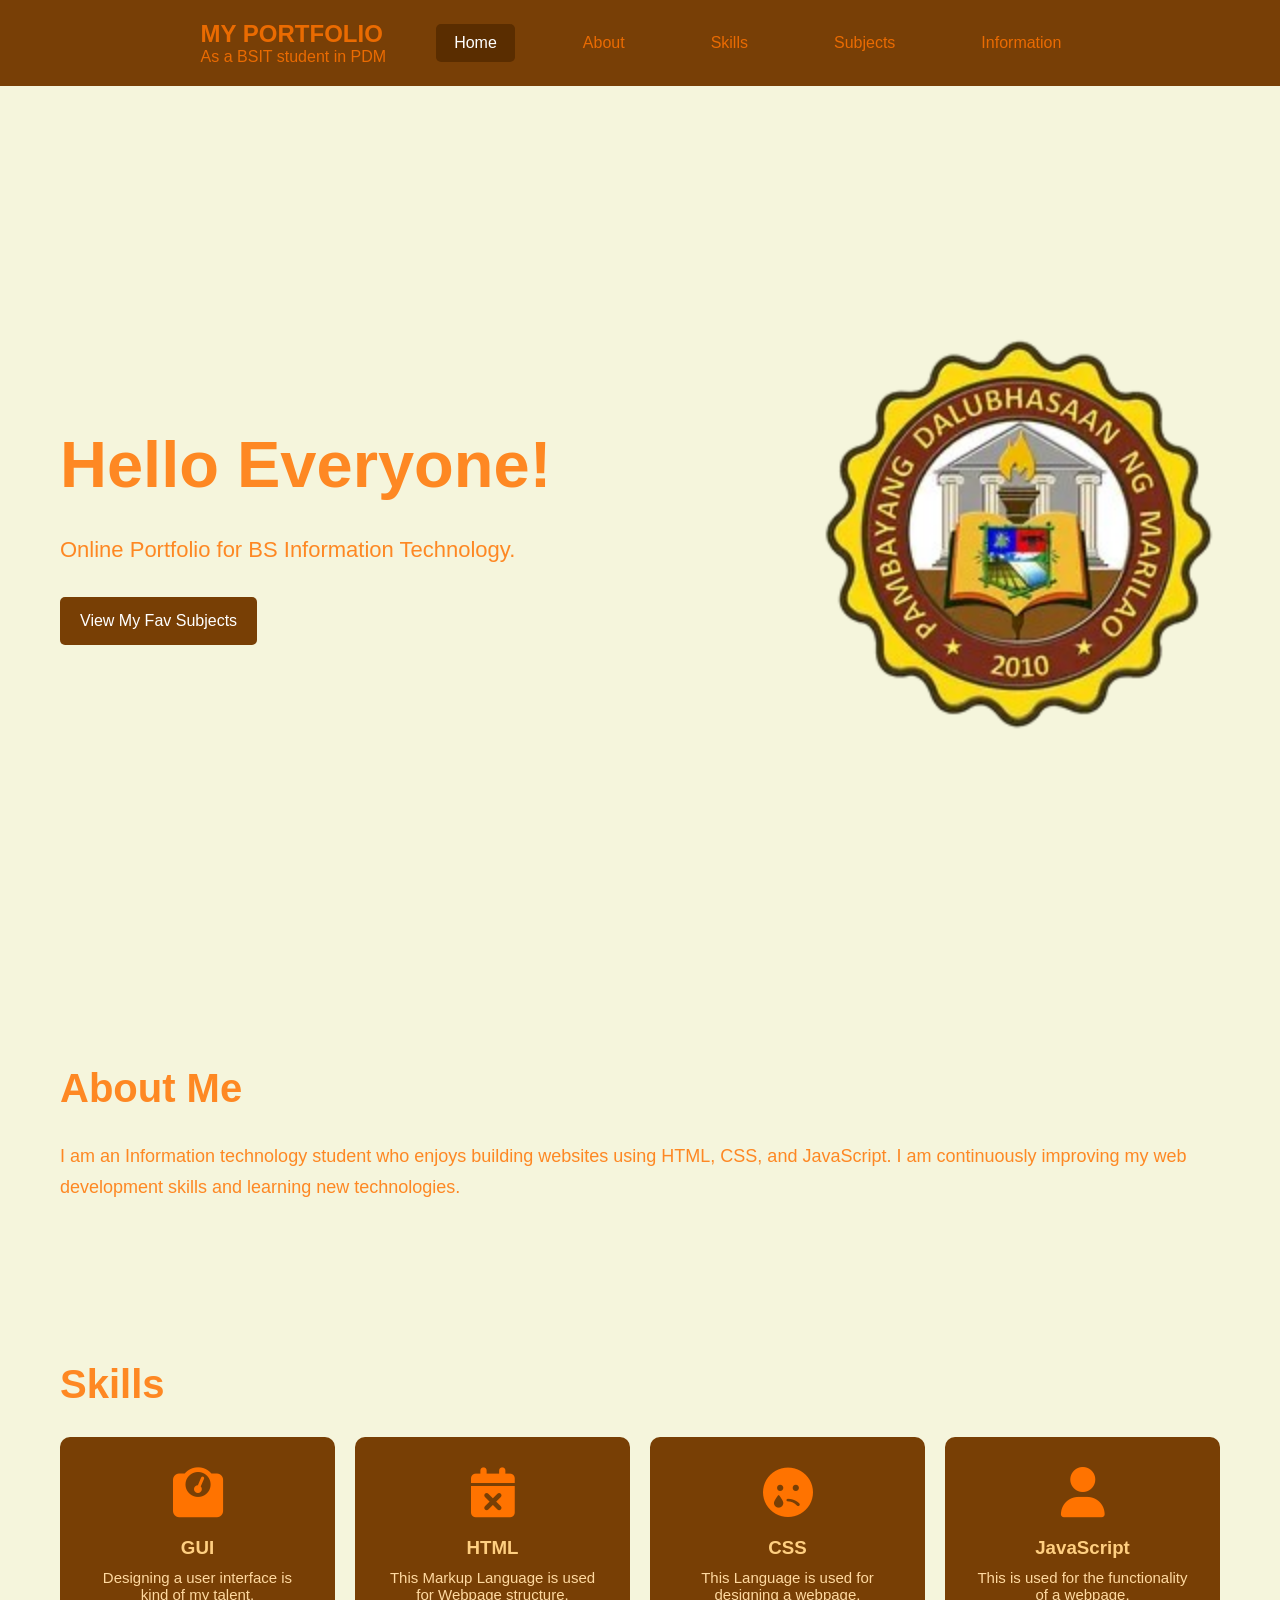
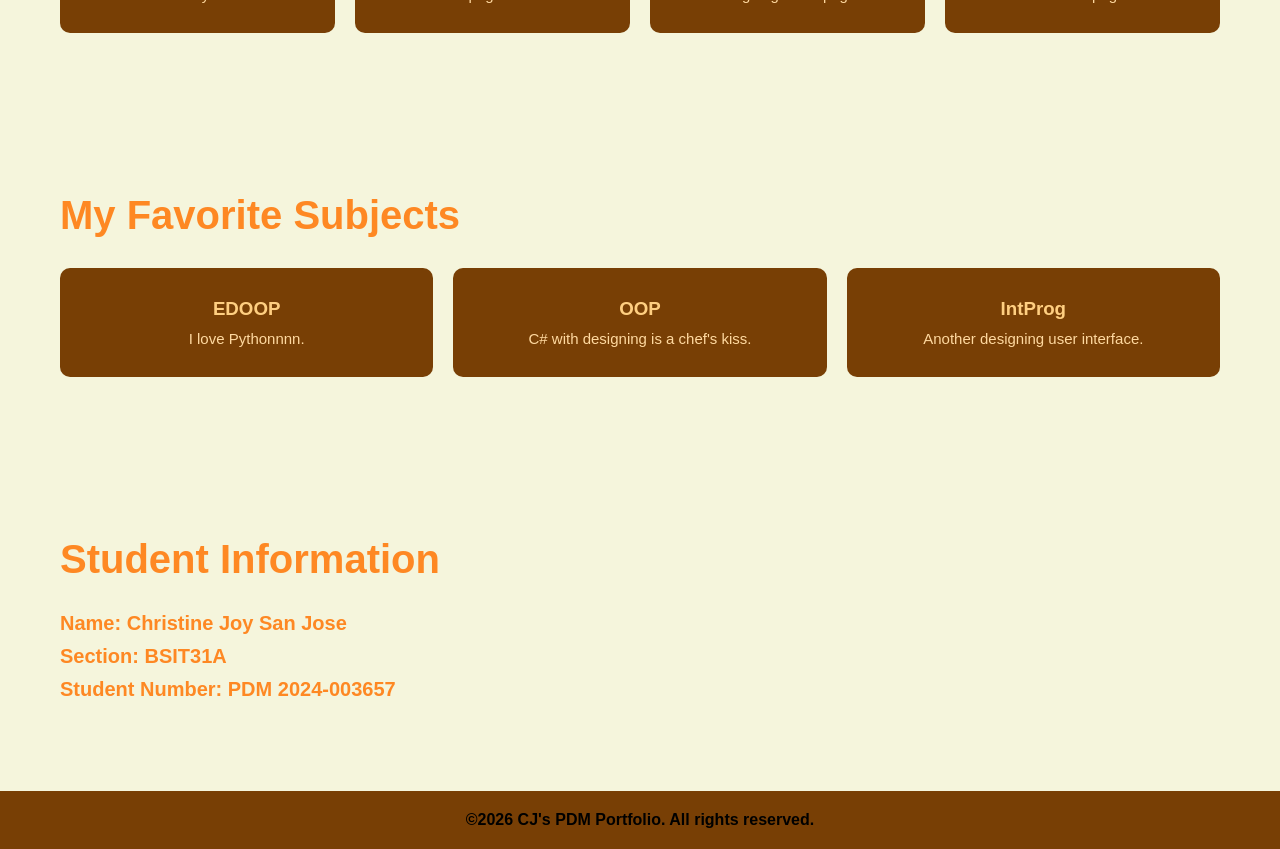
<file: Portfolio/index.html>
<!DOCTYPE html>
<html lang="en">
<head>
    <meta charset="UTF-8">
    <meta name="viewport" content="width=device-width, initial-scale=1.0">
    <title>My Portfolio</title>
    <link rel="stylesheet" href="style.css">
    <link rel="stylesheet" href="https://cdnjs.cloudflare.com/ajax/libs/font-awesome/6.5.0/css/all.min.css">
</head>
<body>
    <header>

        <div class="logo">
            <h2>MY PORTFOLIO</h2>
            <p>As a BSIT student in PDM</p>
        </div>

        <nav>
            <a href="#home">Home</a>
            <a href="#about">About</a>
            <a href="#skills">Skills</a>
            <a href="#subjects">Subjects</a>
            <a href="#contact">Information</a>
        </nav>
    </header>

    <section id="home" class="hero">

        <div class="hero-text">
            <h1>Hello Everyone!</h1>

            <p>Online Portfolio for BS Information Technology.</p>

            <a href="#subjects" class="btn">View My Fav Subjects</a>
        </div>

        <div class="hero-image">
            <img src="pdmlogo.png" alt="PDM Logo Illustration">
        </div>
    </section>

    <section id="about">
        <h2>About Me</h2>
        <p>I am an Information technology student who enjoys building websites using HTML, CSS, and JavaScript. I am continuously improving my web development skills and learning new technologies.</p>
    </section>

    <section id="skills">

        <h2>Skills</h2>

        <div class="cards">

            <article class="card">
                <i class="fa-solid fa-weight-scale"></i>
                <h3>GUI</h3>
                <p>Designing a user interface is kind of my talent.</p>
            </article>

            <article class="card">
                <i class="fa-solid fa-calendar-xmark"></i>
                <h3>HTML</h3>
                <p>This Markup Language is used for Webpage structure.</p>
            </article>

            <article class="card">
                <i class="fa-solid fa-face-sad-tear"></i>
                <h3>CSS</h3>
                <p>This Language is used for designing a webpage.</p>
            </article>

            <article class="card">
                <i class="fa-solid fa-user"></i>
                <h3>JavaScript</h3>
                <p>This is used for the functionality of a webpage.</p>
            </article>
        </div>
    </section>

    <section id="subjects">

        <h2>My Favorite Subjects</h2>

        <div class="cards">

            <article class="card">
                <h3>EDOOP</h3>
                <p>I love Pythonnnn.</p>
            </article>
            
            <article class="card">
                <h3>OOP</h3>
                <p>C# with designing is a chef's kiss.</p>
            </article>

            <article class="card">
                <h3>IntProg</h3>
                <p>Another designing user interface.</p>
            </article>
        </div>
    </section>

    <section id="contact">

        <h2>Student Information</h2>

        <h3><strong>Name: </strong>Christine Joy San Jose</h3>
        <h3><strong>Section: </strong>BSIT31A</h3>
        <h3><strong>Student Number: </strong>PDM 2024-003657</h3>

    </section>

    <footer>
        <p>&copy;2026 CJ's PDM Portfolio. All rights reserved.</p>
    </footer>

    <button class="back-to-top" id="backToTop" title="Back to Top">
        <i class="fa-solid fa-arrow-up"></i>
    </button>

    <script src="script.js"></script>
</body>
</html>
</file>
<file: Portfolio/style.css>
* {
    margin: 0;
    padding: 0;
    box-sizing: border-box;
    font-family: Arial, Helvetica, sans-serif;
}

html {
    scroll-behavior: smooth;
}

body {
    background: beige;
    color: #ff7300d7;
}

header {
    display: flex;
    justify-content: center;
    align-items: center;
    padding: 20px 60px;
    background: #753b00f9;
    position: sticky;
    top: 0;
    z-index: 1000;
    gap: 50px;
}

.logo {
    color: #ff7300d7;
}

nav {
    display: flex;
    gap: 50px;
}

nav a {
    text-decoration: none;
    color: #ff7300d7;
    padding: 10px 18px;
    transition: .3s;
    border-radius: 5px;
}

nav a:hover {
    background: #5a2d00;
    color: #ffffff;
}

nav a.active {
    background: #5a2d00;
    color: #ffffff;
}

.hero {
    display: flex;
    justify-content: space-between;
    align-items: center;
    padding: 80px 60px;
    min-height: 100vh;
}

.hero-text {
    width: 50%;
}

.hero-text h1 {
    font-size: 65px;
}

.hero-text span {
    display: block;
    color: #ff7300d7;
}

.hero-text p {
    margin: 30px 0;
    font-size: 22px;
    line-height: 1.6;
}

.hero-image img {
    width: 400px;
}

.btn {
    display: inline-block;
    padding: 15px 20px;
    background: #753b00f9;
    color: white;
    text-decoration: none;
    border-radius: 5px;
    transition: .3s;
}

.btn:hover {
    background: #5a2d00;
    transform: scale(1.05);
}

section {
    padding: 80px 60px;
}

section h2 {
    font-size: 40px;
    margin-bottom: 30px;
    color: #ff7300d7;
}

section > p {
    font-size: 18px;
    line-height: 1.7;
}

.cards {
    display: flex;
    gap: 20px;
    flex-wrap: wrap;
}

.card {
    flex: 1;
    min-width: 220px;
    background: #753b00f9;
    padding: 30px;
    text-align: center;
    border-radius: 10px;
    transition: .3s;
}

.card h3 {
    color: #ffcf81;
    margin-bottom: 10px;
}

.card p {
    color: #ffd9a0;
    font-size: 15px;
}

.card:hover {
    transform: translateY(-10px);
    background: #ffcf81;
}

.card:hover h3,
.card:hover p {
    color: #753b00;
}

.card i {
    font-size: 50px;
    color: #ff7300;
    margin-bottom: 20px;
}

#contact h3 {
    margin-bottom: 10px;
    font-size: 20px;
}

footer {
    background: #753b00f9;
    text-align: center;
    padding: 20px;
    color: black;
    font-weight: bold;
}

/* Back to Top Button */
.back-to-top {
    position: fixed;
    bottom: 30px;
    right: 30px;
    background: #753b00f9;
    color: white;
    border: none;
    padding: 14px 16px;
    border-radius: 50%;
    font-size: 18px;
    cursor: pointer;
    display: none;
    transition: .3s;
    z-index: 999;
    box-shadow: 0 4px 12px rgba(0, 0, 0, 0.3);
}

.back-to-top:hover {
    background: #5a2d00;
    transform: scale(1.1);
}
</file>
